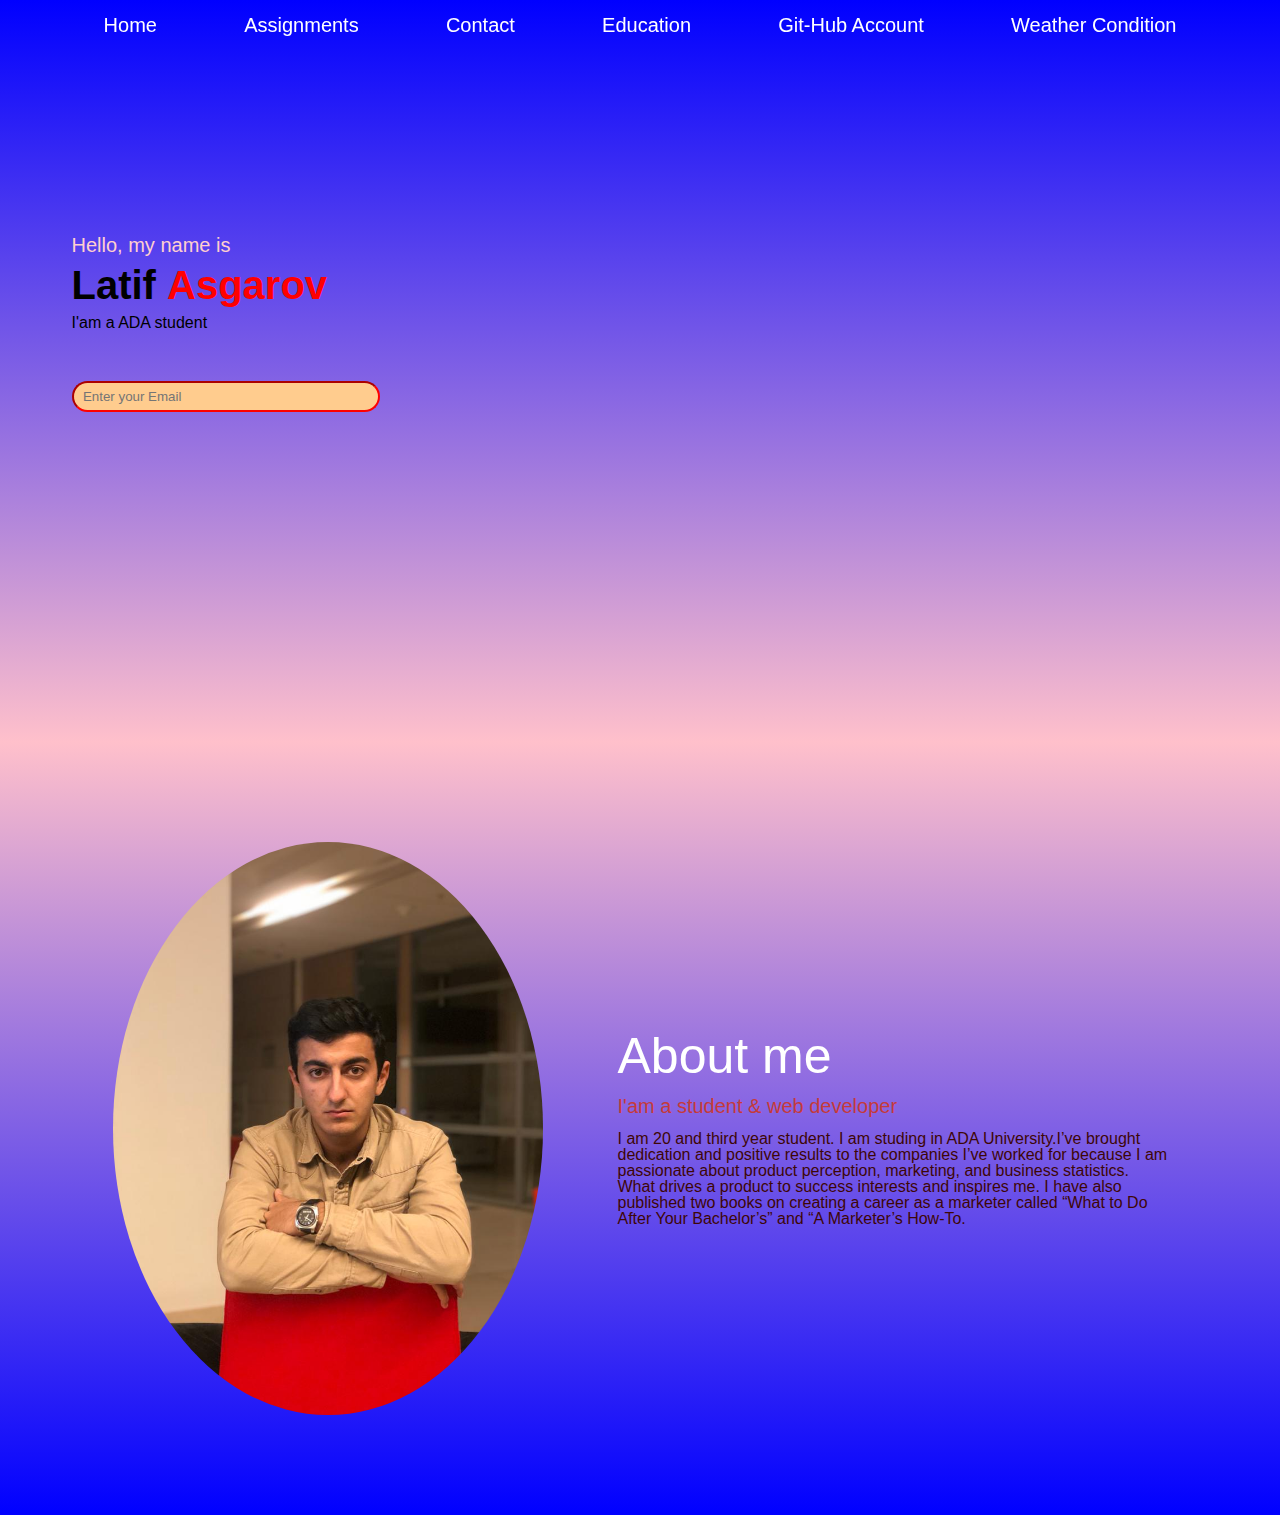
<file: index.html>
<!DOCTYPE html>
<html lang="en">

<head>
    <meta charset="UTF-8">
    <meta http-equiv="X-UA-Compatible" content="IE=edge">
    <title>Latif Asgarov</title>
    <link rel="shortcut icon" href="./pictures/favicon.ico" type="image/x-icon">
    <link rel="stylesheet" href="./reset.css">
    <link rel="stylesheet" href="./index.css">
    
    
    
</head>

<body>
    <div class="main-container">
        <div class="first-part">
            <div class="head">
                <div class="links"> <a href="./index.html">Home</a> </div>
                <div class="links"><a href="./assignments.html">Assignments</a></div>
                <div class="links"><a href="./index2.html">Contact</a></div>
                <div class="links"><a href="./education.html">Education</a></div>
                <div class="links"><a href="https://github.com/LatifAsgarov">Git-Hub Account</a></div>
                <div class="links"><a href="https://assignment2-flax.vercel.app/">Weather Condition</a></div>

            </div>
            <div class="after-head">
                <div class="yazi">
                <p style="font-size: 20px; color: rgb(255, 207, 207); margin-bottom: 10px;">Hello, my name is</p>
                <h1 style="font-size:40px; margin-bottom: 10px; font-weight: bolder;">Latif <span style="color:red; font-size: 40px; font-weight: bolder;"> Asgarov</span></h1>
                <p style="margin-bottom:50px;">I'am a ADA student</p>
                <input type="text" id="mail" placeholder="  Enter your Email" class="input">
            </div>
            <div class="img1">
                <iframe width="806" height="504" src="https://www.youtube.com/embed/jvGodZJ5-7E" title="Team 2 - IMDB Clone Application" frameborder="0" allow="accelerometer; autoplay; clipboard-write; encrypted-media; gyroscope; picture-in-picture; web-share" allowfullscreen></iframe>
            </div>
            </div>
        </div>
        <div class="second-part">
            <div class="main">
                <img src="./pictures/WhatsApp Image 2022-10-09 at 1.09.50 AM.jpeg" >
                <div class="about-text">
                    <h2>About me</h2>
                    <h5>I'am a student & web developer</h5>
                    <p>I am 20 and third year student. I am studing in ADA University.I’ve brought dedication and
                        positive
                        results to the companies I’ve worked for because I am passionate about product perception,
                        marketing,
                        and business statistics. What drives a product to success interests and inspires me. I have also
                        published two books on creating a career as a marketer called “What to Do After Your Bachelor’s”
                        and “A
                        Marketer’s How-To.
                    </p>
                </div>
            </div>
        </div>
    </div>
</body>

</html>
</file>
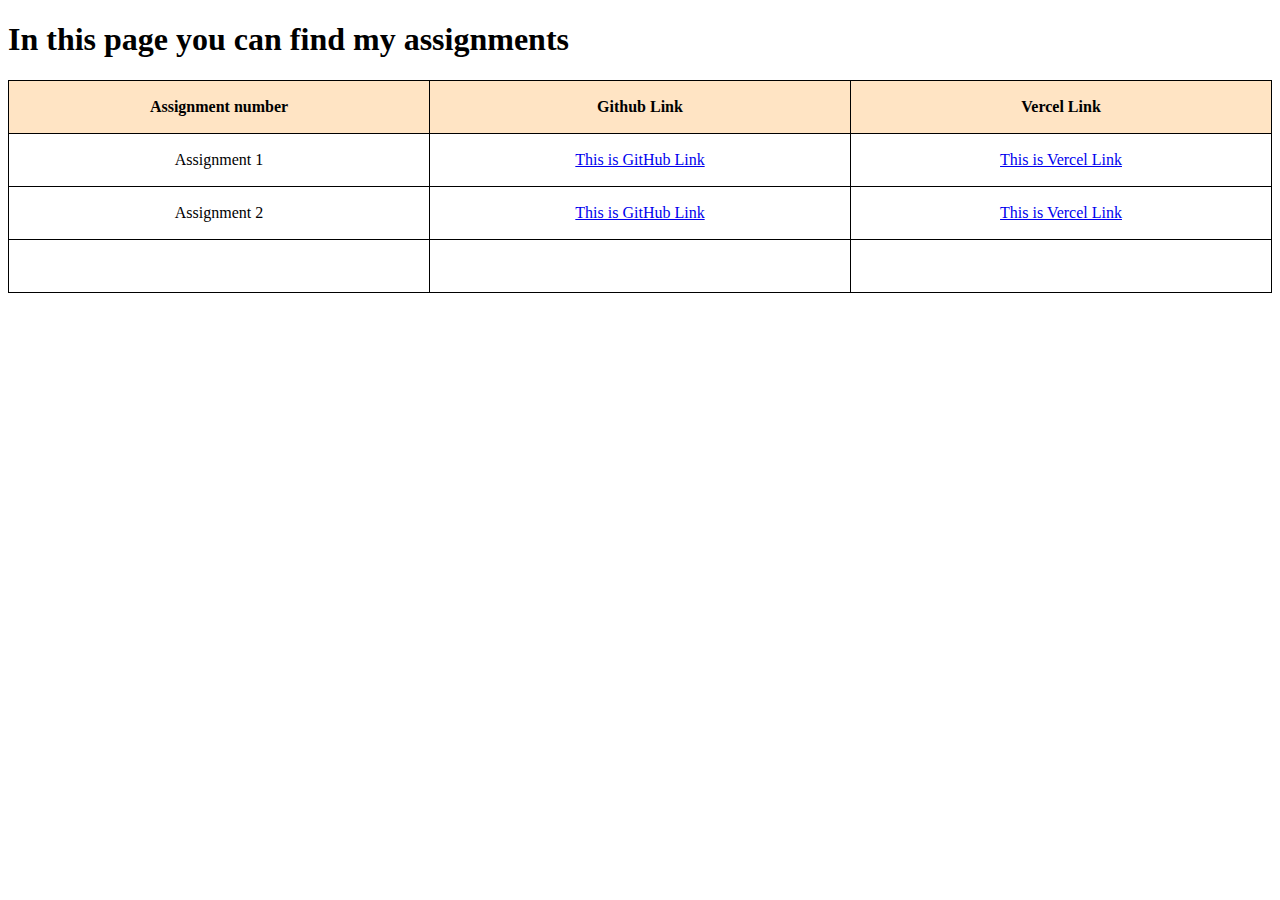
<file: assignments.html>
<!DOCTYPE html>
<html lang="en">
<head>
    <meta charset="UTF-8">
    <meta http-equiv="X-UA-Compatible" content="IE=edge">
    <meta name="viewport" content="width=device-width, initial-scale=1.0">
    <title>Document</title>

    <style>
         table, td, th, tr{
            border: 1px solid black;
            border-collapse: collapse;
            
           
        }
        td, th, tr{
            width: 200px;
            height: 50px;
            text-align: center;
        }
        table{
            width: 100%;
        }

        th{
            background-color: bisque;
        }
    </style>
</head>
<body>
    <h1>In this page you can find my assignments</h1>

    <table>
        <tr>
            <th>Assignment number</th>
            <th>Github Link</th>
            <th>Vercel Link</th>
        </tr>
        <tr>
            <td>Assignment 1</td>
            <td><a href="https://github.com/LatifAsgarov/Assignment-1.git">This is GitHub Link</a></td>
            <td><a href="https://assignment-1-fea5zv1wd-latifasgarov.vercel.app/">This is Vercel Link</a></td>
        </tr>
        <tr>
            <td>Assignment 2</td>
            <td><a href="https://github.com/LatifAsgarov/assignment2">This is GitHub Link</a> </td>
            <td> <a href="http://assignment2-9t1v7xbla-latifasgarov.vercel.app">This is Vercel Link</a></td>
        </tr>
        <tr>
            <td></td>
            <td></td>
            <td></td>
        </tr>
    </table>
</body>
</html>
</file>
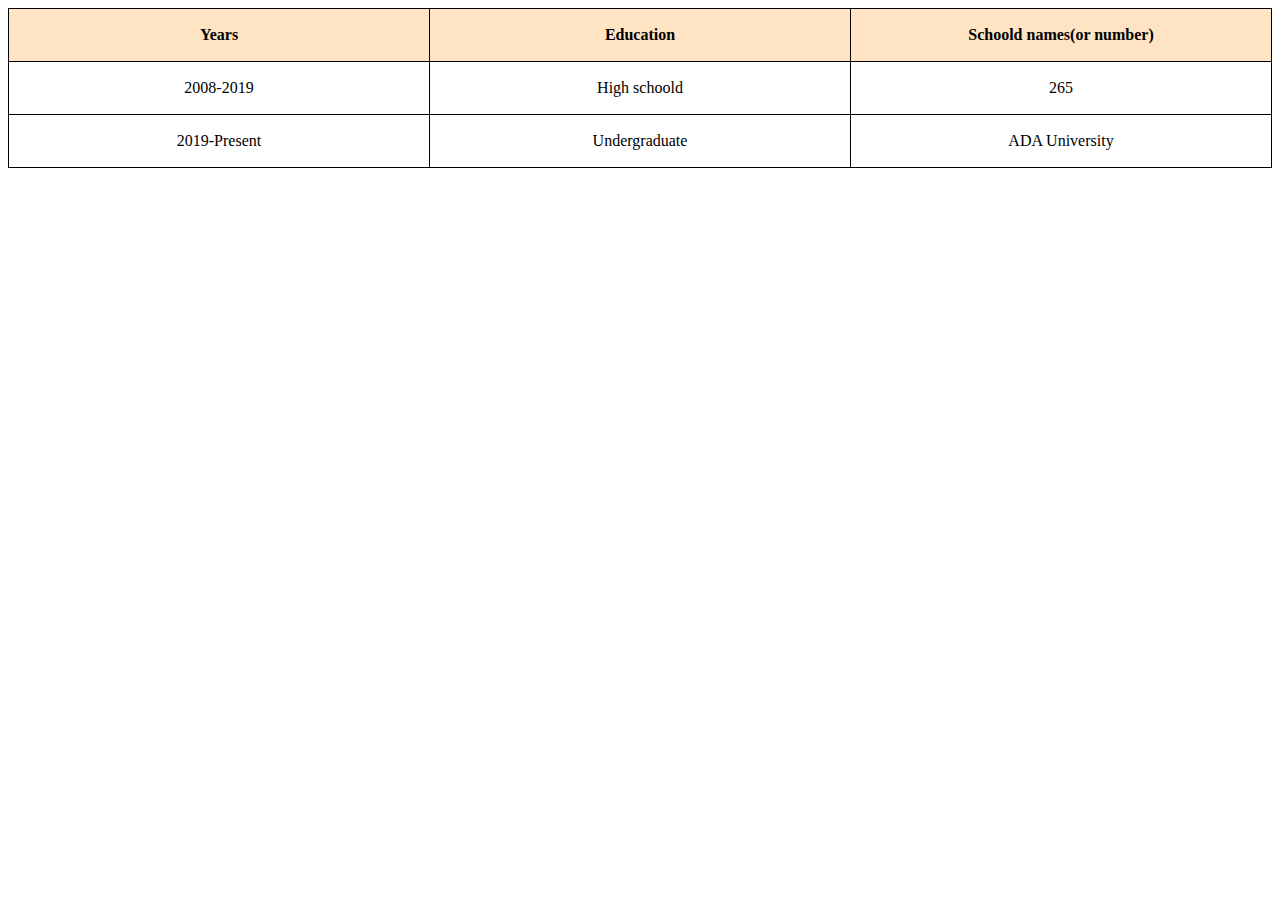
<file: education.html>
<!DOCTYPE html>
<html lang="en">
<head>
    <meta charset="UTF-8">
    <meta http-equiv="X-UA-Compatible" content="IE=edge">
    <meta name="viewport" content="width=device-width, initial-scale=1.0">
    <title>Document</title>
    <style>
        table, td, th, tr{
           border: 1px solid black;
           border-collapse: collapse;
           
          
       }
       td, th, tr{
           width: 200px;
           height: 50px;
           text-align: center;
       }
       table{
           width: 100%;
       }

       th{
           background-color: bisque;
       }
   </style>
</head>
<body>
    <table>
    <tr>
        <th>Years</th>
        <th>Education</th>
        <th>Schoold names(or number)</th>
    </tr>
    <tr>
        <td>2008-2019</td>
        <td>High schoold</td>
        <td>265</td>
    </tr>
    <tr>
        <td>2019-Present</td>
        <td>Undergraduate</td>
        <td>ADA University</td>
    </tr>
</table>
</body>
</html>
</file>
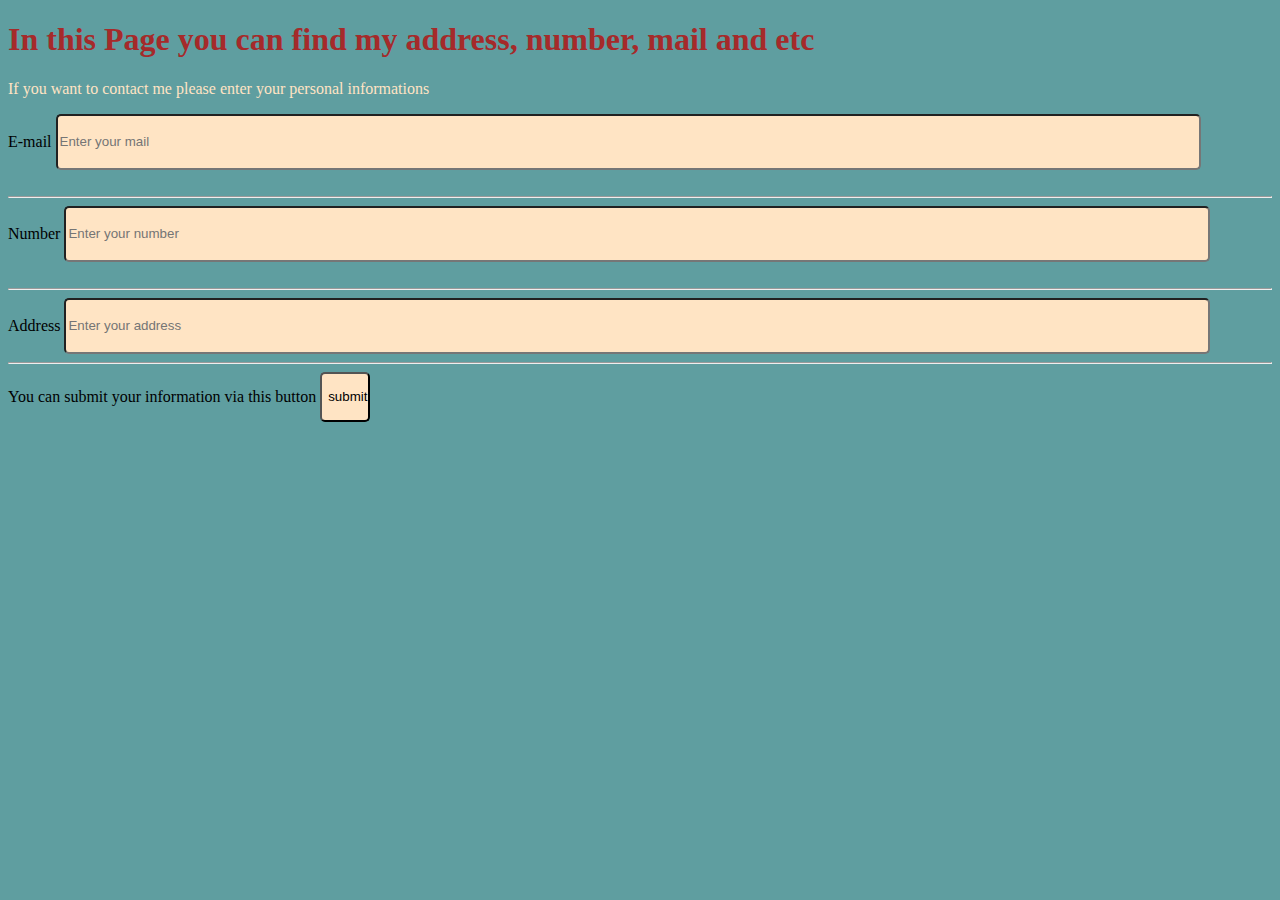
<file: index2.html>
<!DOCTYPE html>
<html lang="en">
<head>
    <meta charset="UTF-8">
    <meta http-equiv="X-UA-Compatible" content="IE=edge">
    <meta name="viewport" content="width=device-width, initial-scale=1.0">
    <title>Document</title>
    <style>
        body{
            background-color: cadetblue;
        }
        h1{
            color: brown;
        }

        p{
            color: bisque;
        }

        input{
            width: 90%;
            height: 50px;
            border-radius: 5px;
            background-color: bisque;
        }

    </style>
</head>
<body>
    <h1>In this Page you can find my address, number, mail and etc</h1>
    <p>If you want to contact me please enter your personal informations</p>
    <label for="mail">E-mail</label>
    <input type="text" id="mail" placeholder="Enter your mail"><br><br><hr>
    <label for="number">Number</label>
    <input type="tel" id="number" placeholder="Enter your number"><br><br><hr>
    <label for="address">Address</label>
    <input type="text" id="address" placeholder="Enter your address" ><br><hr>


    <label for="submit">You can submit your information via this button</label>

    <input type="submit" id="submit" value="submit" style="width: 50px; ">
</body>
</html>
</file>
<file: index.css>
/*  */



.first-part{
   background-color:rgb(255, 138, 136);
   padding: 0 60px;
   background-image: linear-gradient(blue, pink);
   font-family: Verdana, Geneva, Tahoma, sans-serif;
   
    
}


.head{
    width: 100%;
    height: 70px;
    padding-top: 15px;
    text-align: center;
    display: flex;
    justify-content:space-around;
    font-family:Impact, Haettenschweiler, 'Arial Narrow Bold', sans-serif;
    font-size: 20px;
    position: sticky;
    top: 0;
}

a{
    text-decoration: none;
    color:white;
}

a:hover{
    color: red;
    font-size: large;
}
.after-head{
    margin-top: 150px;
    display: flex;
    justify-content: space-around;
}

.img1 img{
    width:400px;
    height: 400px;
    border-radius: 100%;
}
.input{
    width: 300px;
    height: 25px;
    border-radius: 50px;
    border-color: red;
    color: rgb(246, 178, 42);
    background-color: rgb(255, 204, 142);
}
.second-part{
    width: 100%;
    background-color: rgb(255, 138, 136);
    padding: 100px 0;
    background-image: linear-gradient(pink, blue);
    font-family: Verdana, Geneva, Tahoma, sans-serif;

}

.second-part img{
    width: 430px;
    height: auto;
    border-radius: 100%;
    
}

.about-text{
    width: 550px;
}

.main{
    width: 1130px;
    max-width: 95%;
    margin: 0 auto;
    display: flex;
    align-items: center;
    justify-content: space-around;
}

.about-text h2{
    color: white;
    font-size: 50px;
    margin-bottom: 15px;
}

.about-text h5{
    color: rgb(197, 58, 58);
    font-size: 20px;
    margin-bottom: 15px;
}

.about-text p{
    color: rgb(62, 7, 7);
}
</file>
